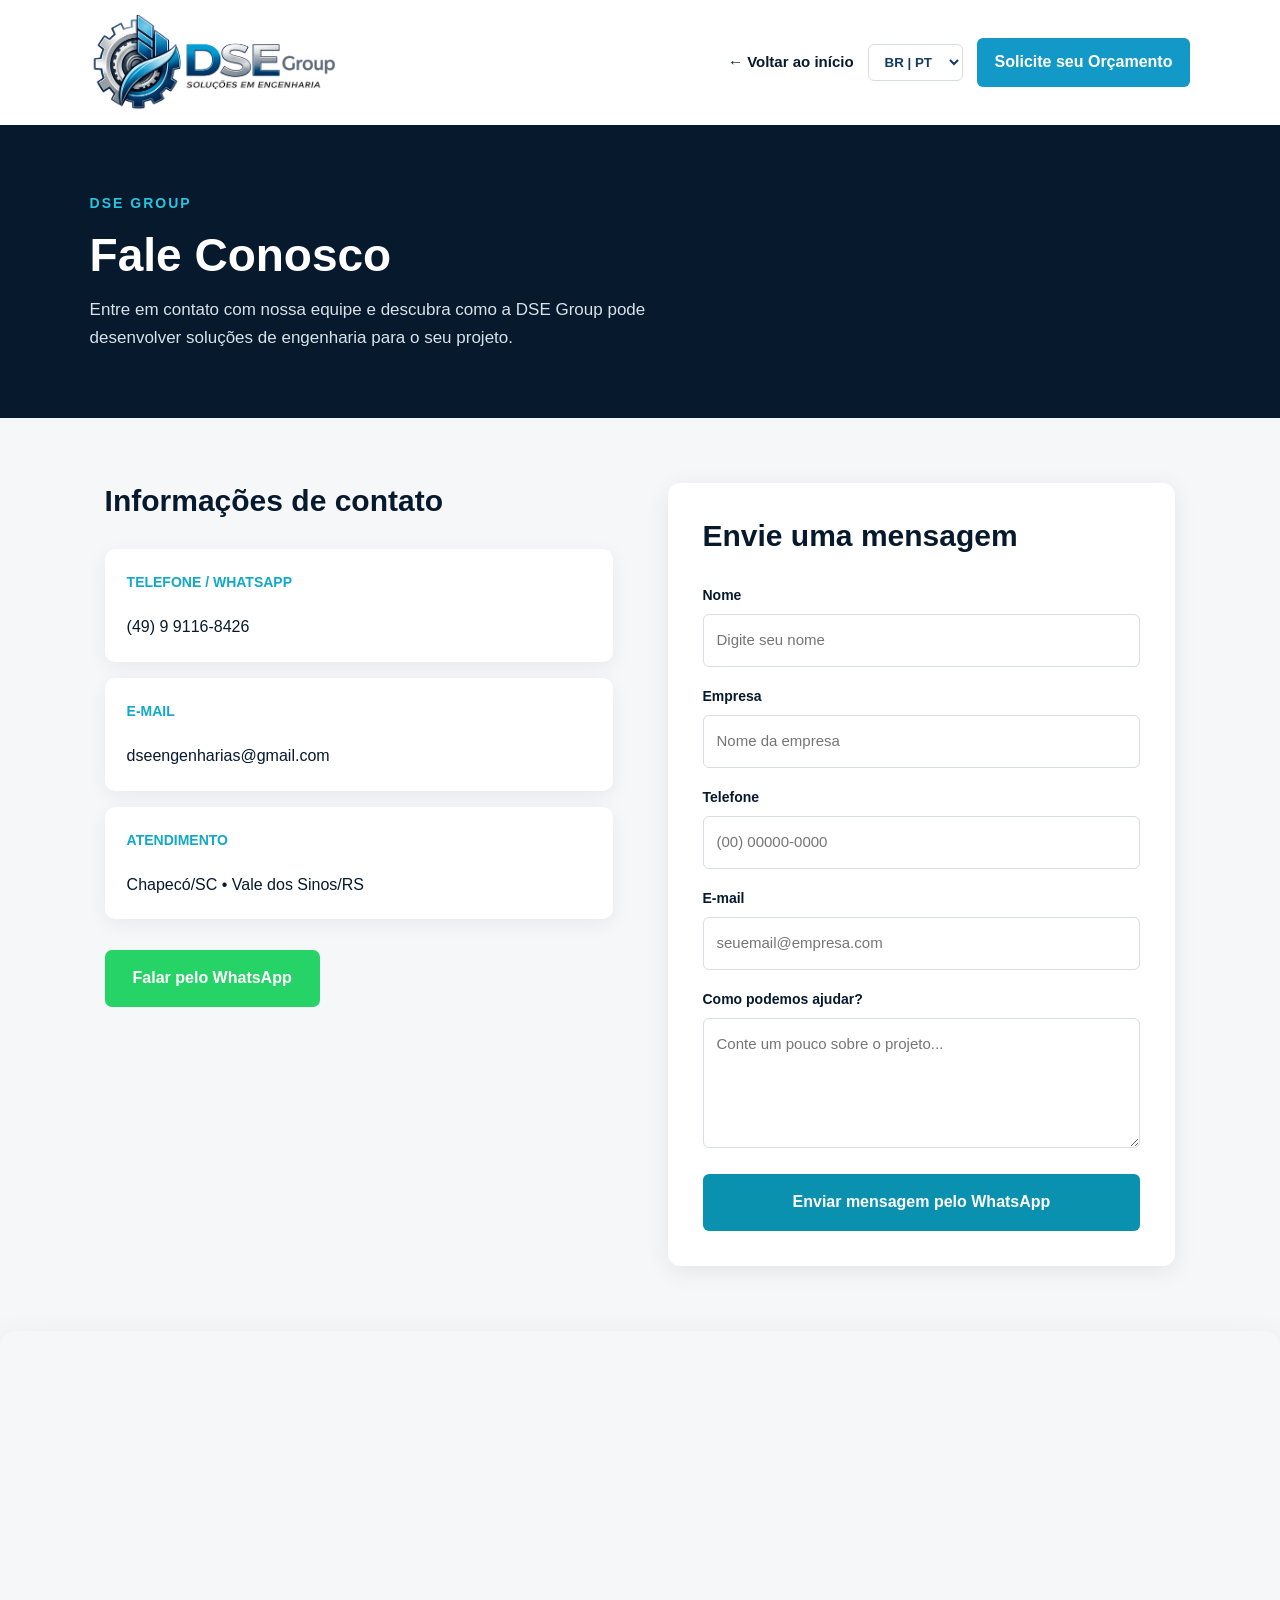
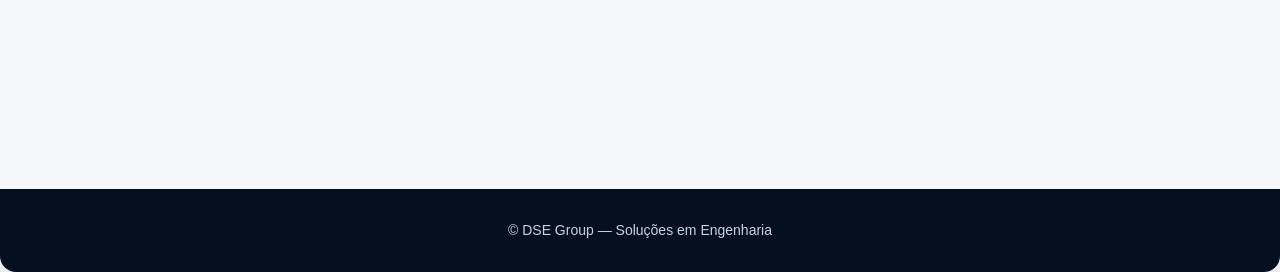
<file: contato.html>
<!DOCTYPE html>
<html lang="pt-BR">

<head>
  <meta charset="UTF-8">
  <meta name="viewport" content="width=device-width, initial-scale=1.0">

  <title>Fale Conosco | DSE Group</title>

  <link rel="stylesheet" href="style.css">

  <style>
    /* ==============================
       PÁGINA FALE CONOSCO
    ============================== */

    body {
      margin: 0;
      font-family: Arial, sans-serif;
      background: #f5f7f9;
      color: #07192d;
    }

    .contato-header {
      background: #ffffff;
      padding: 15px 7%;
      display: flex;
      align-items: center;
      justify-content: space-between;
      box-shadow: 0 3px 15px rgba(0,0,0,0.08);
    }

    .contato-header img {
      height: 95px;
      width: auto;
      object-fit: contain;
    }

    .voltar-site {
      text-decoration: none;
      color: #07192d;
      font-weight: bold;
      font-size: 15px;
    }

    .voltar-site:hover {
      color: #12a9c7;
    }

    .contato-hero {
      background: #07192d;
      color: white;
      padding: 65px 7%;
    }

    .contato-hero span {
      color: #28c5df;
      font-size: 14px;
      font-weight: bold;
      text-transform: uppercase;
      letter-spacing: 2px;
    }

    .contato-hero h1 {
      font-size: 46px;
      margin: 12px 0;
    }

    .contato-hero p {
      max-width: 650px;
      line-height: 1.7;
      color: #d8e2ea;
      font-size: 17px;
    }

    .contato-area {
      padding: 65px 7%;
      display: grid;
      grid-template-columns: 1fr 1fr;
      gap: 55px;
      max-width: 1250px;
      margin: auto;
    }

    .dados-contato h2,
    .formulario-contato h2 {
      font-size: 30px;
      margin-top: 0;
      margin-bottom: 30px;
    }

    .info-contato {
      background: white;
      padding: 22px;
      margin-bottom: 16px;
      border-radius: 10px;
      box-shadow: 0 5px 20px rgba(0,0,0,0.06);
    }

    .info-contato strong {
      display: block;
      color: #12a9c7;
      margin-bottom: 7px;
      font-size: 14px;
      text-transform: uppercase;
    }

    .info-contato p,
    .info-contato a {
      margin: 0;
      color: #07192d;
      text-decoration: none;
      line-height: 1.6;
    }

    .botao-whatsapp {
      display: inline-block;
      margin-top: 15px;
      padding: 15px 28px;
      background: #25d366;
      color: white;
      text-decoration: none;
      border-radius: 7px;
      font-weight: bold;
    }

    .formulario-contato {
      background: white;
      padding: 35px;
      border-radius: 12px;
      box-shadow: 0 5px 25px rgba(0,0,0,0.08);
    }

    .campo {
      margin-bottom: 18px;
    }

    .campo label {
      display: block;
      font-weight: bold;
      margin-bottom: 7px;
      font-size: 14px;
    }

    .campo input,
    .campo textarea {
      width: 100%;
      box-sizing: border-box;
      padding: 13px;
      border: 1px solid #d7dde2;
      border-radius: 6px;
      font-size: 15px;
      font-family: Arial, sans-serif;
    }

    .campo textarea {
      min-height: 130px;
      resize: vertical;
    }

    .botao-enviar {
      width: 100%;
      border: none;
      background: #0b91b0;
      color: white;
      padding: 15px;
      border-radius: 6px;
      font-size: 16px;
      font-weight: bold;
      cursor: pointer;
    }

    .botao-enviar:hover {
      background: #087a95;
    }

    .contato-footer {
      background: #04101f;
      color: #c8d3dd;
      text-align: center;
      padding: 30px 20px;
      font-size: 14px;
    }

    @media (max-width: 800px) {
      .contato-area {
        grid-template-columns: 1fr;
      }

      .contato-hero h1 {
        font-size: 34px;
      }

      .contato-header img {
        height: 70px;
      }
    }
  </style>
</head>

<body>

  <!-- CABEÇALHO -->
  <header class="contato-header">

    <a href="index.html">
      <img src="logo-dse-header.png" alt="DSE Group">
    </a>
    <div class="header-acoes">

      <a href="index.html" class="voltar-site">
        ← Voltar ao início
      </a>
    
      <select class="seletor-idioma" onchange="window.location.href=this.value;">
        <option value="contato.html">BR | PT</option>
        <option value="en/contato.html">US | EN</option>
      </select>
    
      <a href="#formContato" class="botao-orcamento">
        Solicite seu Orçamento
      </a>
    
    </div>
  
  </header>


  <!-- APRESENTAÇÃO -->
  <section class="contato-hero">

    <span>DSE Group</span>

    <h1>Fale Conosco</h1>

    <p>
      Entre em contato com nossa equipe e descubra como a DSE Group
      pode desenvolver soluções de engenharia para o seu projeto.
    </p>

  </section>


  <!-- CONTATO -->
  <main class="contato-area">

    <!-- INFORMAÇÕES -->
    <section class="dados-contato">

      <h2>Informações de contato</h2>

      <div class="info-contato">
        <strong>Telefone / WhatsApp</strong>
        <p>(49) 9 9116-8426</p>
      </div>

      <div class="info-contato">
        <strong>E-mail</strong>
        <a href="mailto:dseengenharias@gmail.com">
          dseengenharias@gmail.com
        </a>
      </div>

      <div class="info-contato">
        <strong>Atendimento</strong>
        <p>Chapecó/SC • Vale dos Sinos/RS</p>
      </div>

      <a
        class="botao-whatsapp"
        href="https://wa.me/5549991168426"
        target="_blank"
      >
        Falar pelo WhatsApp
      </a>

    </section>


    <!-- FORMULÁRIO -->
    <section class="formulario-contato">

      <h2>Envie uma mensagem</h2>

      <form id="formContato">

        <div class="campo">
          <label for="nome">Nome</label>
          <input
            type="text"
            id="nome"
            placeholder="Digite seu nome"
            required
          >
        </div>

        <div class="campo">
          <label for="empresa">Empresa</label>
          <input
            type="text"
            id="empresa"
            placeholder="Nome da empresa"
          >
        </div>

        <div class="campo">
          <label for="telefone">Telefone</label>
          <input
            type="tel"
            id="telefone"
            placeholder="(00) 00000-0000"
          >
        </div>

        <div class="campo">
          <label for="email">E-mail</label>
          <input
            type="email"
            id="email"
            placeholder="seuemail@empresa.com"
          >
        </div>

        <div class="campo">
          <label for="mensagem">Como podemos ajudar?</label>
          <textarea
            id="mensagem"
            placeholder="Conte um pouco sobre o projeto..."
            required
          ></textarea>
        </div>

        <button class="botao-enviar" type="submit">
          Enviar mensagem pelo WhatsApp
        </button>

      </form>

    </section>

  </main>

</div>

<div class="mapa">
  <iframe
    title="Localização da DSE Group em Chapecó"
    src="https://www.google.com/maps?q=Rua%20Pedro%20Oliveira%20Mendes%2021D%20Chapec%C3%B3%20SC&output=embed"
    loading="lazy"
    referrerpolicy="no-referrer-when-downgrade"
  ></iframe>

  <!-- RODAPÉ -->
  <footer class="contato-footer">
    © DSE Group — Soluções em Engenharia
  </footer>


  <script>
    document
      .getElementById("formContato")
      .addEventListener("submit", function(event) {

        event.preventDefault();

        const nome =
          document.getElementById("nome").value;

        const empresa =
          document.getElementById("empresa").value;

        const telefone =
          document.getElementById("telefone").value;

        const email =
          document.getElementById("email").value;

        const mensagem =
          document.getElementById("mensagem").value;

        const texto =
          "Olá, DSE Group!" +
          "\n\nNome: " + nome +
          "\nEmpresa: " + empresa +
          "\nTelefone: " + telefone +
          "\nE-mail: " + email +
          "\n\nMensagem:\n" + mensagem;

        const link =
          "https://wa.me/5549991168426?text=" +
          encodeURIComponent(texto);

        window.open(link, "_blank");

      });
  </script>

</body>
</html>
</file>
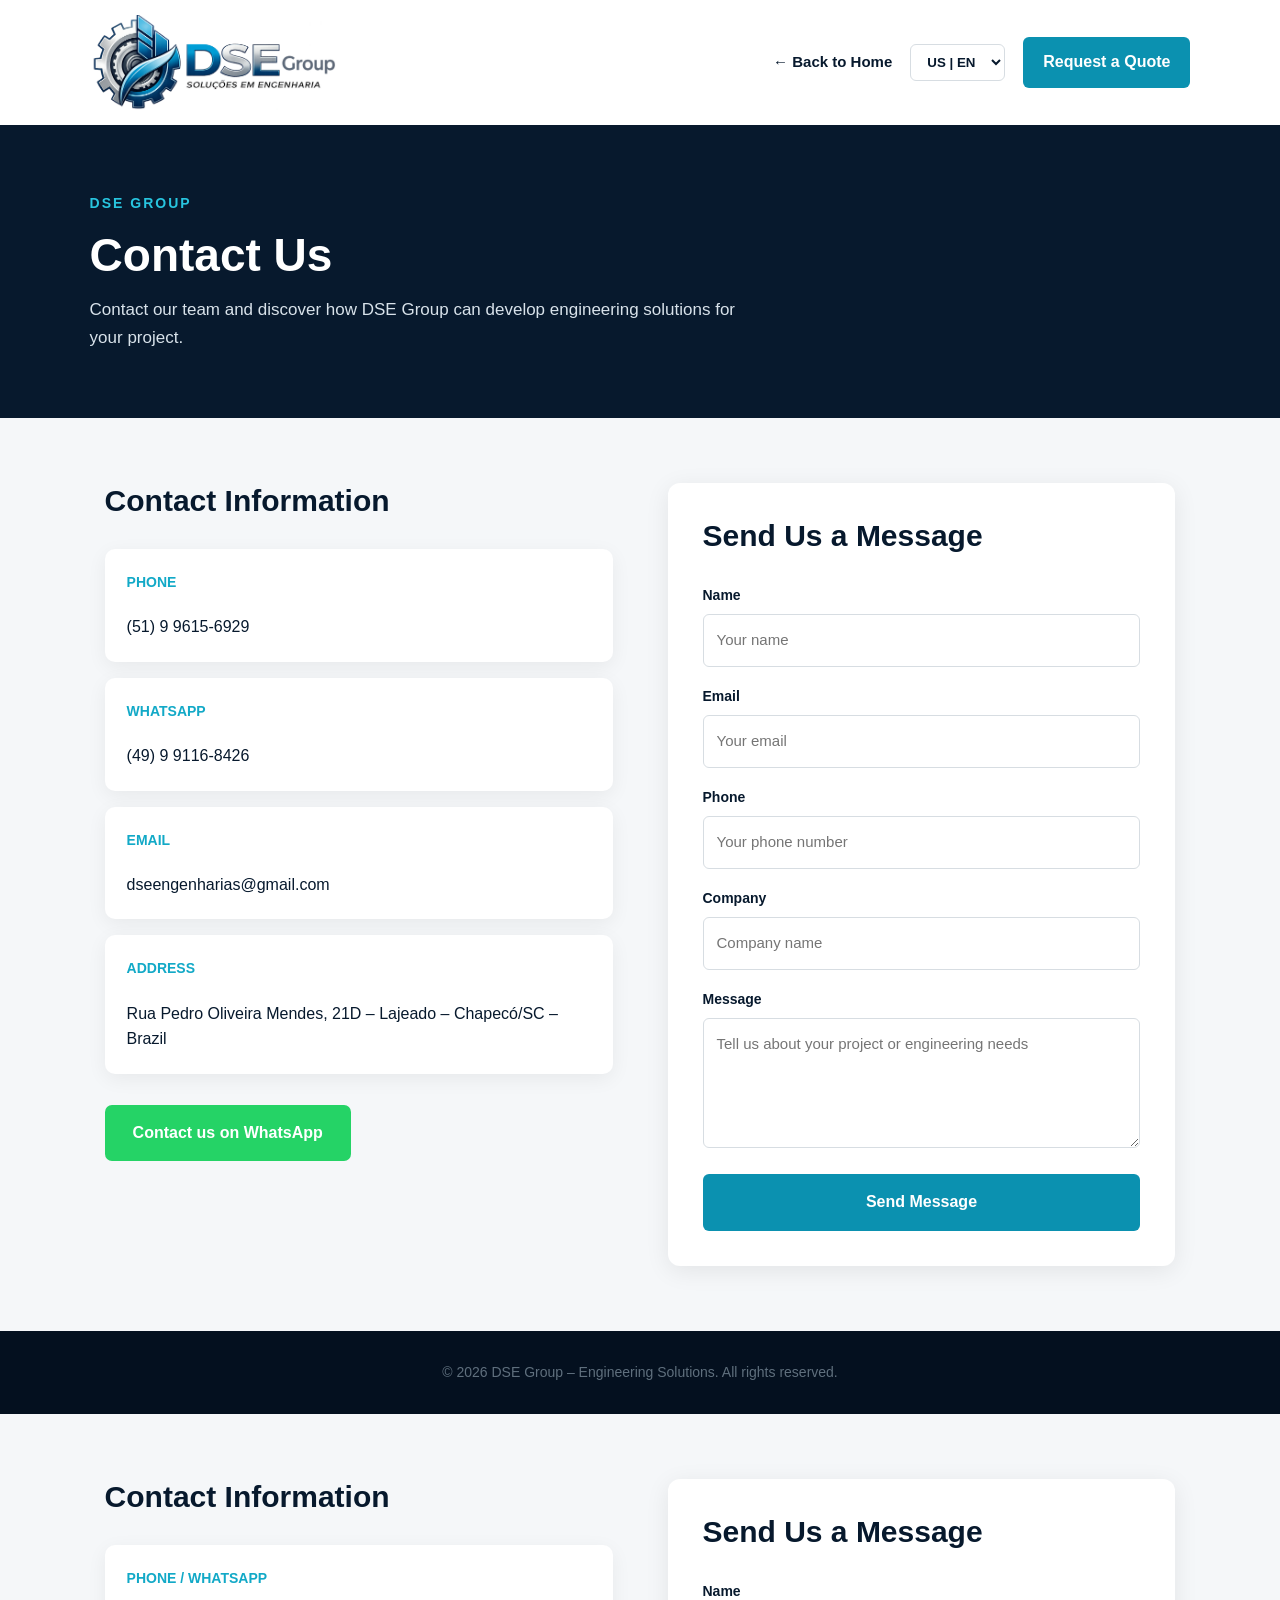
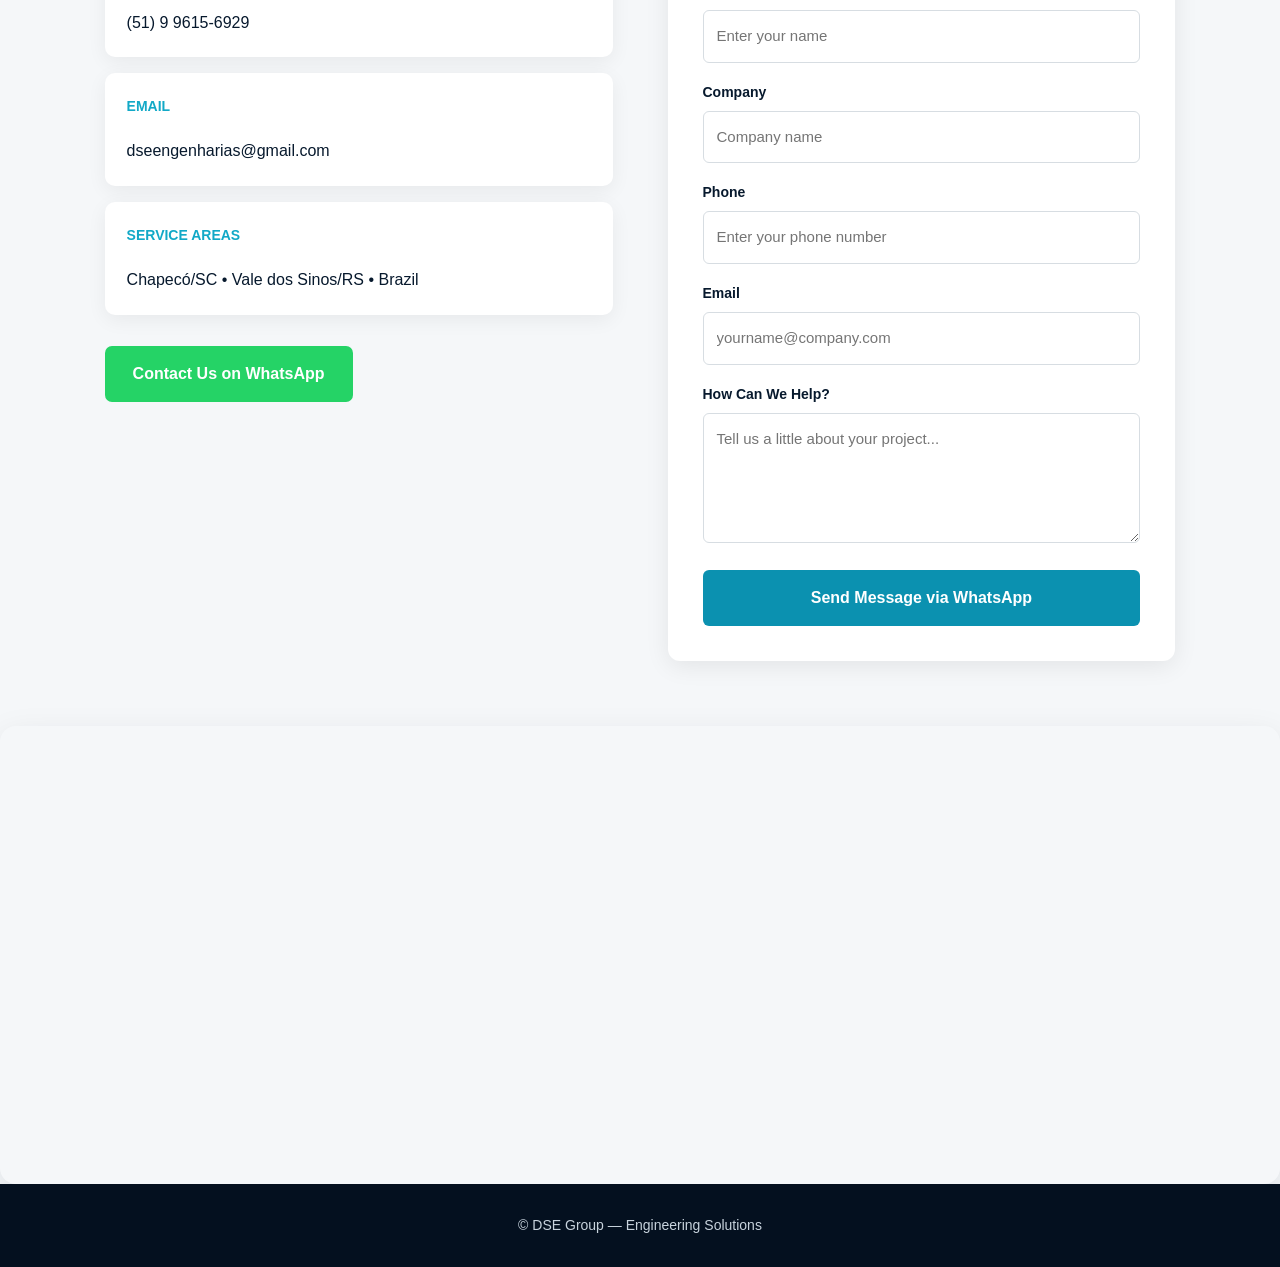
<file: en/contato.html>
<!DOCTYPE html>
<html lang="en">

<head>
  <meta charset="UTF-8">
  <meta name="viewport" content="width=device-width, initial-scale=1.0">

  <title>Contact Us | DSE Group</title>

  <link rel="stylesheet" href="../style.css">

  <style>
    /* ==============================
       CONTACT PAGE
    ============================== */

    body {
      margin: 0;
      font-family: Arial, sans-serif;
      background: #f5f7f9;
      color: #07192d;
    }

    .contato-header {
      background: #ffffff;
      padding: 15px 7%;
      display: flex;
      align-items: center;
      justify-content: space-between;
      box-shadow: 0 3px 15px rgba(0,0,0,0.08);
    }

    .contato-header img {
      height: 95px;
      width: auto;
      object-fit: contain;
    }

    .header-acoes {
      display: flex;
      align-items: center;
      gap: 18px;
    }

    .voltar-site {
      text-decoration: none;
      color: #07192d;
      font-weight: bold;
      font-size: 15px;
    }

    .voltar-site:hover {
      color: #12a9c7;
    }

    .seletor-idioma {
      padding: 9px 12px;
      border: 1px solid #d7dde2;
      border-radius: 6px;
      background: #ffffff;
      color: #07192d;
      font-weight: bold;
      cursor: pointer;
    }

    .botao-orcamento {
      display: inline-block;
      padding: 12px 20px;
      background: #0b91b0;
      color: #ffffff;
      text-decoration: none;
      border-radius: 6px;
      font-weight: bold;
      transition: 0.3s;
    }

    .botao-orcamento:hover {
      background: #087a95;
    }

    .contato-hero {
      background: #07192d;
      color: white;
      padding: 65px 7%;
    }

    .contato-hero span {
      color: #28c5df;
      font-size: 14px;
      font-weight: bold;
      text-transform: uppercase;
      letter-spacing: 2px;
    }

    .contato-hero h1 {
      font-size: 46px;
      margin: 12px 0;
    }

    .contato-hero p {
      max-width: 650px;
      line-height: 1.7;
      color: #d8e2ea;
      font-size: 17px;
    }

    .contato-area {
      padding: 65px 7%;
      display: grid;
      grid-template-columns: 1fr 1fr;
      gap: 55px;
      max-width: 1250px;
      margin: auto;
    }

    .dados-contato h2,
    .formulario-contato h2 {
      font-size: 30px;
      margin-top: 0;
      margin-bottom: 30px;
    }

    .info-contato {
      background: white;
      padding: 22px;
      margin-bottom: 16px;
      border-radius: 10px;
      box-shadow: 0 5px 20px rgba(0,0,0,0.06);
    }

    .info-contato strong {
      display: block;
      color: #12a9c7;
      margin-bottom: 7px;
      font-size: 14px;
      text-transform: uppercase;
    }

    .info-contato p,
    .info-contato a {
      margin: 0;
      color: #07192d;
      text-decoration: none;
      line-height: 1.6;
    }

    .botao-whatsapp {
      display: inline-block;
      margin-top: 15px;
      padding: 15px 28px;
      background: #25d366;
      color: white;
      text-decoration: none;
      border-radius: 7px;
      font-weight: bold;
    }

    .formulario-contato {
      background: white;
      padding: 35px;
      border-radius: 12px;
      box-shadow: 0 5px 25px rgba(0,0,0,0.08);
    }

    .campo {
      margin-bottom: 18px;
    }

    .campo label {
      display: block;
      font-weight: bold;
      margin-bottom: 7px;
      font-size: 14px;
    }

    .campo input,
    .campo textarea {
      width: 100%;
      box-sizing: border-box;
      padding: 13px;
      border: 1px solid #d7dde2;
      border-radius: 6px;
      font-size: 15px;
      font-family: Arial, sans-serif;
    }

    .campo textarea {
      min-height: 130px;
      resize: vertical;
    }

    .botao-enviar {
      width: 100%;
      border: none;
      background: #0b91b0;
      color: white;
      padding: 15px;
      border-radius: 6px;
      font-size: 16px;
      font-weight: bold;
      cursor: pointer;
    }

    .botao-enviar:hover {
      background: #087a95;
    }

    .contato-footer {
      background: #04101f;
      color: #c8d3dd;
      text-align: center;
      padding: 30px 20px;
      font-size: 14px;
    }

    @media (max-width: 800px) {
      .contato-area {
        grid-template-columns: 1fr;
      }

      .contato-hero h1 {
        font-size: 34px;
      }

      .contato-header img {
        height: 70px;
      }

      .header-acoes {
        gap: 8px;
        flex-wrap: wrap;
        justify-content: flex-end;
      }

      .botao-orcamento {
        padding: 10px 14px;
        font-size: 13px;
      }
    }
  </style>
</head>

<body>

  <!-- HEADER -->
  <header class="contato-header">

    <a href="index.html">
      <img src="../logo-dse-header.png" alt="DSE Group">
    </a>

    <div class="header-acoes">

      <a href="index.html" class="voltar-site">
        ← Back to Home
      </a>

      <select
        class="seletor-idioma"
        onchange="window.location.href=this.value;"
      >
        <option value="../contato.html">BR | PT</option>
        <option value="contato.html" selected>US | EN</option>
      </select>

      <a href="#formContato" class="botao-orcamento">
        Request a Quote
      </a>

    </div>

  </header>


  <!-- INTRODUCTION -->
  <section class="contato-hero">

    <span>DSE Group</span>

    <h1>Contact Us</h1>

    <p>
      Contact our team and discover how DSE Group can develop
      engineering solutions for your project.
    </p>

  </section>


  <!-- CONTACT AREA -->
  <section class="contato-area">

    <div class="dados-contato">

      <h2>Contact Information</h2>

      <div class="info-contato">
        <strong>Phone</strong>

        <a href="tel:+5551996156929">
          (51) 9 9615-6929
        </a>
      </div>

      <div class="info-contato">
        <strong>WhatsApp</strong>

        <a
          href="https://wa.me/5549991168426"
          target="_blank"
          rel="noopener noreferrer"
        >
          (49) 9 9116-8426
        </a>
      </div>

      <div class="info-contato">
        <strong>Email</strong>

        <a href="mailto:dseengenharias@gmail.com">
          dseengenharias@gmail.com
        </a>
      </div>

      <div class="info-contato">
        <strong>Address</strong>

        <p>
          Rua Pedro Oliveira Mendes, 21D – Lajeado – Chapecó/SC – Brazil
        </p>
      </div>

      <a
        class="botao-whatsapp"
        href="https://wa.me/5549991168426?text=Hello!%20I%20would%20like%20to%20learn%20more%20about%20DSE%20Group%20engineering%20solutions."
        target="_blank"
        rel="noopener noreferrer"
      >
        Contact us on WhatsApp
      </a>

    </div>


    <!-- FORM -->
    <div class="formulario-contato" id="formContato">

      <h2>Send Us a Message</h2>

      <form>

        <div class="campo">
          <label for="nome">Name</label>

          <input
            type="text"
            id="nome"
            name="nome"
            placeholder="Your name"
            required
          >
        </div>

        <div class="campo">
          <label for="email">Email</label>

          <input
            type="email"
            id="email"
            name="email"
            placeholder="Your email"
            required
          >
        </div>

        <div class="campo">
          <label for="telefone">Phone</label>

          <input
            type="tel"
            id="telefone"
            name="telefone"
            placeholder="Your phone number"
          >
        </div>

        <div class="campo">
          <label for="empresa">Company</label>

          <input
            type="text"
            id="empresa"
            name="empresa"
            placeholder="Company name"
          >
        </div>

        <div class="campo">
          <label for="mensagem">Message</label>

          <textarea
            id="mensagem"
            name="mensagem"
            placeholder="Tell us about your project or engineering needs"
            required
          ></textarea>
        </div>

        <button type="submit" class="botao-enviar">
          Send Message
        </button>

      </form>

    </div>

  </section>


  <!-- FOOTER -->
  <footer class="contato-footer">

    <p>
      © 2026 DSE Group – Engineering Solutions.
      All rights reserved.
    </p>

  </footer>

</body>
</html>

  <!-- CONTACT -->
<main class="contato-area">

  <!-- CONTACT INFORMATION -->
  <section class="dados-contato">

    <h2>Contact Information</h2>

    <div class="info-contato">
      <strong>Phone / WhatsApp</strong>
      <p>(51) 9 9615-6929</p>
    </div>

    <div class="info-contato">
      <strong>Email</strong>
      <a href="mailto:dseengenharias@gmail.com">
        dseengenharias@gmail.com
      </a>
    </div>

    <div class="info-contato">
      <strong>Service Areas</strong>
      <p>Chapecó/SC • Vale dos Sinos/RS • Brazil</p>
    </div>

    <a
      class="botao-whatsapp"
      href="https://wa.me/5551996156929"
      target="_blank"
    >
      Contact Us on WhatsApp
    </a>

  </section>


  <!-- FORM -->
  <section class="formulario-contato">

    <h2>Send Us a Message</h2>

    <form id="formContato">

      <div class="campo">
        <label for="nome">Name</label>
        <input
          type="text"
          id="nome"
          placeholder="Enter your name"
          required
        >
      </div>

      <div class="campo">
        <label for="empresa">Company</label>
        <input
          type="text"
          id="empresa"
          placeholder="Company name"
        >
      </div>

      <div class="campo">
        <label for="telefone">Phone</label>
        <input
          type="tel"
          id="telefone"
          placeholder="Enter your phone number"
        >
      </div>

      <div class="campo">
        <label for="email">Email</label>
        <input
          type="email"
          id="email"
          placeholder="yourname@company.com"
        >
      </div>

      <div class="campo">
        <label for="mensagem">How Can We Help?</label>
        <textarea
          id="mensagem"
          placeholder="Tell us a little about your project..."
          required
        ></textarea>
      </div>

      <button class="botao-enviar" type="submit">
        Send Message via WhatsApp
      </button>

    </form>

  </section>

</main>

<div class="mapa">
  <iframe
    title="DSE Group Location in Chapecó"
    src="https://www.google.com/maps?q=Rua%20Pedro%20Oliveira%20Mendes%2021D%20Chapec%C3%B3%20SC&output=embed"
    loading="lazy"
    referrerpolicy="no-referrer-when-downgrade"
  ></iframe>
</div>

<!-- FOOTER -->
<footer class="contato-footer">
  © DSE Group — Engineering Solutions
</footer>


<script>
  document
    .getElementById("formContato")
    .addEventListener("submit", function(event) {

      event.preventDefault();

      const nome =
        document.getElementById("nome").value;

      const empresa =
        document.getElementById("empresa").value;

      const telefone =
        document.getElementById("telefone").value;

      const email =
        document.getElementById("email").value;

      const mensagem =
        document.getElementById("mensagem").value;

      const texto =
        "Hello, DSE Group!" +
        "\n\nName: " + nome +
        "\nCompany: " + empresa +
        "\nPhone: " + telefone +
        "\nEmail: " + email +
        "\n\nMessage:\n" + mensagem;

      const link =
        "https://wa.me/5551996156929?text=" +
        encodeURIComponent(texto);

      window.open(link, "_blank");

    });
</script>

</body>
</html>
</file>
<file: style.css>
/* =========================
   CONFIGURAÇÕES GERAIS
========================= */

:root {
    --azul-escuro: #07192d;
    --azul-medio: #0d4f8b;
    --azul-claro: #008fca;
    --azul-destaque: #00a8e8;
    --branco: #ffffff;
    --cinza-claro: #f3f6f9;
    --cinza-medio: #d9e2ea;
    --texto: #1b2b3a;
    --texto-claro: #5f6f7d;
    --sombra: 0 12px 35px rgba(7, 25, 45, 0.1);
    --borda: 1px solid rgba(13, 79, 139, 0.13);
}

* {
    margin: 0;
    padding: 0;
    box-sizing: border-box;
}

html {
    scroll-behavior: smooth;
    scroll-padding-top: 105px;
}

body {
    font-family: Arial, Helvetica, sans-serif;
    background: var(--cinza-claro);
    color: var(--texto);
    line-height: 1.65;
    overflow-x: hidden;
}

img,
video {
    max-width: 100%;
    display: block;
}

a {
    color: inherit;
}

ul {
    list-style: none;
}

button,
input,
textarea {
    font: inherit;
}

.container {
    width: min(1180px, 86%);
    margin: 0 auto;
}

.section {
    padding: 95px 0;
}

.section-heading {
    max-width: 760px;
    margin-bottom: 45px;
}

.section-heading h2 {
    margin-bottom: 15px;
}

.section-heading p {
    color: var(--texto-claro);
    font-size: 1.05rem;
}

.subtitulo,
.tag {
    display: inline-block;
    margin-bottom: 14px;
    color: var(--azul-destaque);
    font-size: 0.86rem;
    font-weight: 800;
    text-transform: uppercase;
    letter-spacing: 1.7px;
}

h1,
h2,
h3 {
    line-height: 1.2;
}

h2 {
    color: var(--azul-escuro);
    font-size: clamp(2rem, 4vw, 2.8rem);
    margin-bottom: 24px;
}

p {
    color: var(--texto-claro);
}

.grid {
    display: grid;
    gap: 24px;
}

/* =========================
   BARRA SUPERIOR
========================= */

.topo-info {
    min-height: 40px;
    padding: 9px 7%;
    background: var(--azul-medio);
    color: var(--branco);
    display: flex;
    justify-content: center;
    align-items: center;
    gap: 38px;
    flex-wrap: wrap;
    font-size: 0.86rem;
}

.topo-info a {
    color: var(--branco);
    text-decoration: none;
    transition: opacity 0.25s ease;
}

.topo-info a:hover {
    opacity: 0.75;
}

/* =========================
   CABEÇALHO
========================= */

.header {
    min-height: 80px;
    padding: 4px 5%;
    background: rgba(255, 255, 255, 0.97);
    display: flex;
    align-items: center;
    justify-content: space-between;
    gap: 35px;
    position: sticky;
    top: 0;
    z-index: 1000;
    box-shadow: 0 4px 22px rgba(7, 25, 45, 0.08);
    backdrop-filter: blur(12px);
}

.logo-link {
    display: flex;
    align-items: center;
    flex-shrink: 0;
}

.logo {
    width: auto;
    height: 80px;
    object-fit: contain;
}

.menu {
    display: flex;
    align-items: center;
    justify-content: flex-end;
    gap: 25px;
}

.menu a {
    color: var(--texto);
    text-decoration: none;
    font-size: 0.92rem;
    font-weight: 700;
    position: relative;
    transition: color 0.25s ease;
}

/* IDIOMA */
.idioma-menu {
    position: relative;
    display: flex;
    align-items: center;
}

.idioma-btn {
    background: #f2f3f4;
    color: #07192d;
    border: none;
    padding: 11px 16px;
    border-radius: 4px;
    font-weight: 700;
    cursor: pointer;
    font-size: 14px;
    min-width: 88px;
}

.idioma-opcoes {
    display: none;
    position: absolute;
    top: calc(100% + 6px);
    right: 0;
    width: 185px;
    padding: 10px 0;
    background: #ffffff;
    border-radius: 6px;
    box-shadow: 0 10px 30px rgba(7, 25, 45, 0.16);
    z-index: 2000;
}

.idioma-opcoes a {
    display: block;
    padding: 11px 18px;
    color: #07192d;
    text-decoration: none;
    font-size: 14px;
    font-weight: 600;
    white-space: nowrap;
}

.idioma-opcoes a::after {
    display: none;
}

.idioma-opcoes a:hover {
    background: #f2f3f4;
    color: #12a9c7;
}

.idioma-menu:hover .idioma-opcoes,
.idioma-menu:focus-within .idioma-opcoes {
    display: block;
}

/* BOTÃO SOLICITAR ORÇAMENTO */
.btn-orcamento {
    background: #12a9c7;
    color: white !important;
    padding: 11px 18px;
    border-radius: 6px;
    font-weight: 700;
    white-space: nowrap;
    transition: 0.25s ease;
}

.btn-orcamento:hover {
    background: #07192d;
    color: white !important;
}

.menu a::after {
    content: "";
    width: 0;
    height: 2px;
    background: var(--azul-destaque);
    position: absolute;
    left: 0;
    bottom: -7px;
    transition: width 0.25s ease;
}

.menu a:hover {
    color: var(--azul-claro);
}

.menu a:hover::after {
    width: 100%;
}

.menu-toggle {
    display: none;
    border: 0;
    background: transparent;
    color: var(--azul-escuro);
    font-size: 2rem;
    cursor: pointer;
}

/* =========================
   BANNER PRINCIPAL
========================= */

.hero {
    min-height: calc(100vh - 124px);
    padding: 90px 8%;
    position: relative;
    display: flex;
    align-items: center;
    background:
        linear-gradient(
            90deg,
            rgba(4, 16, 31, 0.96) 0%,
            rgba(4, 19, 37, 0.9) 48%,
            rgba(4, 19, 37, 0.65) 100%
        ),
        url("fundo-industrial.jpg") center / cover no-repeat;
}

.hero-overlay {
    position: absolute;
    inset: 0;
    background:
        linear-gradient(
            180deg,
            rgba(0, 168, 232, 0.05),
            rgba(7, 25, 45, 0.2)
        );
}

.hero-content {
    width: 100%;
    max-width: 820px;
    position: relative;
    z-index: 2;
    animation: aparecer 0.85s ease;
}

.hero h1 {
    max-width: 760px;
    margin-bottom: 24px;
    color: var(--branco);
    font-size: clamp(2.8rem, 6vw, 4.7rem);
}

.hero p {
    max-width: 760px;
    margin-bottom: 34px;
    color: #d9e7f1;
    font-size: clamp(1rem, 2vw, 1.25rem);
}

.hero-buttons {
    display: flex;
    align-items: center;
    gap: 15px;
    flex-wrap: wrap;
}

/* =========================
   BOTÕES
========================= */

.btn,
.btn-outline {
    min-height: 52px;
    padding: 14px 27px;
    border-radius: 7px;
    display: inline-flex;
    align-items: center;
    justify-content: center;
    text-decoration: none;
    font-weight: 800;
    transition:
        transform 0.25s ease,
        box-shadow 0.25s ease,
        background 0.25s ease;
}

.btn {
    background: var(--azul-destaque);
    color: var(--branco);
    border: 2px solid var(--azul-destaque);
}

.btn-outline {
    border: 2px solid var(--azul-destaque);
    color: var(--branco);
    background: transparent;
}

.btn:hover,
.btn-outline:hover {
    transform: translateY(-3px);
    box-shadow: 0 12px 28px rgba(0, 168, 232, 0.27);
}

.btn-outline:hover {
    background: var(--azul-destaque);
}

/* =========================
   APRESENTAÇÃO
========================= */

.apresentacao {
    background: var(--branco);
}

.apresentacao-grid {
    display: grid;
    grid-template-columns: 1.2fr 0.8fr;
    gap: 70px;
    align-items: center;
}

.apresentacao-texto p {
    margin-bottom: 17px;
    font-size: 1.05rem;
}

.apresentacao-destaques {
    display: grid;
    gap: 18px;
}

.destaque {
    padding: 25px 28px;
    border-radius: 12px;
    border-left: 5px solid var(--azul-destaque);
    background: var(--cinza-claro);
    box-shadow: 0 6px 20px rgba(7, 25, 45, 0.06);
}

.destaque strong {
    display: block;
    margin-bottom: 5px;
    color: var(--azul-medio);
    font-size: 1.2rem;
}

.destaque span {
    color: var(--texto-claro);
}

/* =========================
   SOBRE
========================= */

.sobre {
    background: #edf3f7;
}

.sobre-grid {
    display: grid;
    grid-template-columns: 1.2fr 0.8fr;
    gap: 60px;
    align-items: start;
}

.sobre-texto h3 {
    margin-bottom: 20px;
    color: var(--azul-medio);
    font-size: 1.5rem;
}

.sobre-texto p {
    margin-bottom: 17px;
    font-size: 1.02rem;
}

.sobre-dados {
    display: grid;
    grid-template-columns: repeat(2, 1fr);
    gap: 18px;
}

.numero-card {
    min-height: 170px;
    padding: 25px 20px;
    border-radius: 14px;
    background: var(--branco);
    box-shadow: var(--sombra);
    border-top: 4px solid var(--azul-destaque);
    display: flex;
    flex-direction: column;
    justify-content: center;
}

.numero-card strong {
    display: block;
    margin-bottom: 9px;
    color: var(--azul-medio);
    font-size: 1.75rem;
    line-height: 1.1;
}

.numero-card span {
    color: var(--texto-claro);
}

/* =========================
   VÍDEO
========================= */

.video-dse {
    background: var(--azul-escuro);
}

.video-grid {
    display: grid;
    grid-template-columns: 1fr 0.75fr;
    gap: 70px;
    align-items: center;
}

.video-dse h2 {
    color: var(--branco);
}

.video-dse p {
    margin-bottom: 16px;
    color: #ccd9e4;
    font-size: 1.03rem;
}

.video-wrapper {
    display: flex;
    justify-content: center;
}

.video-wrapper video {
    width: min(100%, 410px);
    max-height: 600px;
    border-radius: 18px;
    object-fit: cover;
    box-shadow: 0 18px 50px rgba(0, 0, 0, 0.32);
    border: 3px solid rgba(0, 168, 232, 0.35);
}

/* =========================
   SERVIÇOS
========================= */

.servicos {
    background: var(--branco);
}

.servicos-grid {
    grid-template-columns: repeat(3, minmax(0, 1fr));
}

.card {
    padding: 30px;
    border: var(--borda);
    border-radius: 14px;
    background: var(--branco);
    box-shadow: 0 8px 26px rgba(7, 25, 45, 0.07);
    transition:
        transform 0.28s ease,
        box-shadow 0.28s ease,
        border-color 0.28s ease;
}

.card:hover {
    transform: translateY(-7px);
    border-color: rgba(0, 168, 232, 0.55);
    box-shadow: 0 17px 38px rgba(7, 25, 45, 0.12);
}

.card-icon {
    display: inline-flex;
    width: 48px;
    height: 48px;
    margin-bottom: 18px;
    border-radius: 10px;
    background: rgba(0, 168, 232, 0.1);
    align-items: center;
    justify-content: center;
    font-size: 1.45rem;
}

.card h3 {
    margin-bottom: 14px;
    color: var(--azul-escuro);
    font-size: 1.25rem;
}

.servico-card ul {
    display: grid;
    gap: 8px;
}

.servico-card li {
    padding-left: 18px;
    color: var(--texto-claro);
    position: relative;
}

.servico-card li::before {
    content: "•";
    color: var(--azul-destaque);
    font-weight: 900;
    position: absolute;
    left: 0;
}

/* =========================
   PRINCÍPIOS
========================= */

.principios {
    background: var(--cinza-claro);
}

.principios-grid {
    grid-template-columns: repeat(3, minmax(0, 1fr));
}

.principio-card p {
    font-size: 0.98rem;
}

/* =========================
   COMO TRABALHAMOS
========================= */

.processo {
    background:
        linear-gradient(
            135deg,
            rgba(7, 25, 45, 0.98),
            rgba(13, 79, 139, 0.95)
        );
}

.processo h2 {
    color: var(--branco);
}

.processo-grid {
    display: grid;
    grid-template-columns: repeat(4, 1fr);
    gap: 22px;
}

.processo-card {
    min-height: 260px;
    padding: 28px;
    border-radius: 14px;
    background: rgba(255, 255, 255, 0.08);
    border: 1px solid rgba(255, 255, 255, 0.15);
    backdrop-filter: blur(6px);
}

.processo-card span {
    display: block;
    margin-bottom: 30px;
    color: var(--azul-destaque);
    font-size: 2.4rem;
    font-weight: 900;
}

.processo-card h3 {
    margin-bottom: 13px;
    color: var(--branco);
    font-size: 1.3rem;
}

.processo-card p {
    color: #d7e5ef;
}

/* =========================
   DIFERENCIAIS
========================= */

.diferenciais {
    background: var(--branco);
}

.pequenas {
    grid-template-columns: repeat(3, minmax(0, 1fr));
}

.pequenas .card {
    text-align: left;
}

.pequenas .card h3 {
    color: var(--azul-medio);
}

/* =========================
   SEGMENTOS
========================= */

.segmentos {
    background: #edf3f7;
}

.segmentos-grid {
    grid-template-columns: repeat(4, minmax(0, 1fr));
}

.segmento-card {
    min-height: 135px;
    padding: 25px;
    border-radius: 12px;
    background:
        linear-gradient(
            145deg,
            var(--azul-escuro),
            var(--azul-medio)
        );
    color: var(--branco);
    display: flex;
    align-items: flex-end;
    font-size: 1.05rem;
    font-weight: 800;
    box-shadow: 0 10px 28px rgba(7, 25, 45, 0.14);
    transition: transform 0.25s ease;
}

.segmento-card:hover {
    transform: translateY(-5px);
}

/* =========================
   LIDERANÇA
========================= */

.lideranca {
    background: var(--branco);
}

.lideres {
    display: grid;
    grid-template-columns: repeat(3, minmax(0, 320px));
    justify-content: center;
    gap: 25px;
}

.lider {
    overflow: hidden;
    border-radius: 16px;
    background: var(--branco);
    border: var(--borda);
    box-shadow: var(--sombra);
}

.lider img {
    width: 100%;
    height: 230px;
    object-fit: cover;
    object-position: top center;
}

.lider-conteudo {
    padding: 28px;
}

.lider-conteudo h3 {
    margin-bottom: 5px;
    color: var(--azul-escuro);
    font-size: 1.4rem;
}

.lider-conteudo > span {
    display: block;
    margin-bottom: 14px;
    color: var(--azul-destaque);
    font-weight: 800;
}

.lider-conteudo p {
    margin-bottom: 10px;
}

.registro {
    color: var(--azul-medio) !important;
    font-weight: 800;
}

/* =========================
   PROJETOS
========================= */

.projetos {
    background: var(--cinza-claro);
}

.projetos-placeholder {
    display: grid;
    grid-template-columns: repeat(3, 1fr);
    gap: 22px;
}

.projeto-futuro {
    min-height: 190px;
    padding: 30px;
    border-radius: 14px;
    background: var(--branco);
    border: 1px dashed rgba(13, 79, 139, 0.35);
    display: flex;
    flex-direction: column;
    align-items: flex-start;
    justify-content: flex-end;
    box-shadow: 0 8px 24px rgba(7, 25, 45, 0.06);
}

.projeto-futuro span {
    margin-bottom: 35px;
    font-size: 2rem;
}

.projeto-futuro h3 {
    color: var(--azul-escuro);
}

/* =========================
   CHAMADA
========================= */

.chamada {
    padding: 75px 0;
    background:
        linear-gradient(
            135deg,
            var(--azul-medio),
            var(--azul-escuro)
        );
}

.chamada-box {
    display: grid;
    grid-template-columns: 1fr auto;
    gap: 50px;
    align-items: center;
}

.chamada h2 {
    margin-bottom: 14px;
    color: var(--branco);
}

.chamada p {
    max-width: 750px;
    color: #d5e1eb;
}

.chamada .btn {
    white-space: nowrap;
}

/* =========================
   CONTATO
========================= */

.contato {
    background: var(--branco);
}

.contato-box {
    display: grid;
    grid-template-columns: 0.9fr 1.1fr;
    gap: 55px;
    align-items: stretch;
}

.contato-texto > p {
    margin-bottom: 28px;
    font-size: 1.03rem;
}

.info-contato {
    padding: 28px;
    border-radius: 14px;
    background: var(--cinza-claro);
    display: grid;
    gap: 13px;
}

.info-contato a,
.info-contato p {
    color: var(--texto);
    text-decoration: none;
}

.info-contato a:hover {
    color: var(--azul-claro);
}

.info-contato strong {
    color: var(--azul-medio);
}

.mapa {
    min-height: 450px;
    overflow: hidden;
    border-radius: 16px;
    box-shadow: var(--sombra);
}

.mapa iframe {
    width: 100%;
    height: 100%;
    min-height: 450px;
    border: 0;
}

/* =========================
   RODAPÉ
========================= */

.footer {
    padding: 70px 0 0;
    background: #04101f;
    color: var(--branco);
}

.footer-grid {
    display: grid;
    grid-template-columns: 1.3fr 0.7fr 1fr;
    gap: 55px;
    padding-bottom: 45px;
}

.footer-logo {
    width: 190px;
    height: auto;
    margin-bottom: 20px;
    background: var(--branco);
    border-radius: 7px;
    padding: 8px;
}

.footer p,
.footer span,
.footer a {
    color: #b9c8d5;
}

.footer a {
    text-decoration: none;
}

.footer a:hover {
    color: var(--azul-destaque);
}

.footer h3 {
    margin-bottom: 18px;
    color: var(--branco);
}

.footer-links,
.footer-contato {
    display: flex;
    flex-direction: column;
    align-items: flex-start;
    gap: 10px;
}

.footer-final {
    padding: 23px 7%;
    border-top: 1px solid rgba(255, 255, 255, 0.1);
    display: flex;
    justify-content: space-between;
    gap: 20px;
    flex-wrap: wrap;
    font-size: 0.86rem;
}

/* =========================
   WHATSAPP
========================= */

.whatsapp {
    width: 62px;
    height: 62px;
    border-radius: 50%;
    position: fixed;
    right: 22px;
    bottom: 22px;
    z-index: 999;
    background: #25d366;
    color: var(--branco);
    text-decoration: none;
    display: flex;
    align-items: center;
    justify-content: center;
    font-size: 1.8rem;
    box-shadow: 0 10px 30px rgba(0, 0, 0, 0.28);
    transition:
        transform 0.25s ease,
        box-shadow 0.25s ease;
}

.whatsapp:hover {
    transform: translateY(-5px) scale(1.04);
    box-shadow: 0 14px 36px rgba(0, 0, 0, 0.34);
}

/* =========================
   ANIMAÇÕES
========================= */

@keyframes aparecer {
    from {
        opacity: 0;
        transform: translateY(25px);
    }

    to {
        opacity: 1;
        transform: translateY(0);
    }
}

/* =========================
   TABLETS
========================= */

@media (max-width: 1050px) {

    .header {
        padding-inline: 5%;
    }

    .menu {
        gap: 15px;
    }

    .menu a {
        font-size: 0.84rem;
    }

    .servicos-grid,
    .principios-grid,
    .pequenas {
        grid-template-columns: repeat(2, minmax(0, 1fr));
    }

    .processo-grid {
        grid-template-columns: repeat(2, 1fr);
    }

    .segmentos-grid {
        grid-template-columns: repeat(3, 1fr);
    }
}

/* =========================
   CELULARES
========================= */

@media (max-width: 820px) {

    html {
        scroll-padding-top: 85px;
    }

    .topo-info {
        display: none;
    }

    .header {
        min-height: 76px;
        padding: 8px 6%;
    }

    .logo {
        height: 55px;
    }

    .menu-toggle {
        display: block;
    }

    .menu {
        width: 100%;
        padding: 20px 6%;
        position: absolute;
        top: 76px;
        left: 0;
        background: var(--branco);
        box-shadow: 0 15px 25px rgba(7, 25, 45, 0.12);
        display: none;
        flex-direction: column;
        align-items: flex-start;
        gap: 18px;
    }

    .menu.ativo {
        display: flex;
    }

    .menu a {
        width: 100%;
        margin: 0;
        padding: 7px 0;
        font-size: 1rem;
    }

    .hero {
        min-height: 80vh;
        padding: 80px 7%;
        background-position: 65% center;
    }

    .hero h1 {
        font-size: clamp(2.3rem, 10vw, 3.4rem);
    }

    .hero-buttons {
        align-items: stretch;
        flex-direction: column;
    }

    .hero-buttons .btn,
    .hero-buttons .btn-outline {
        width: 100%;
    }

    .section {
        padding: 72px 0;
    }

    .container {
        width: min(88%, 680px);
    }

    .apresentacao-grid,
    .sobre-grid,
    .video-grid,
    .contato-box,
    .chamada-box {
        grid-template-columns: 1fr;
    }

    .apresentacao-grid,
    .sobre-grid,
    .video-grid,
    .contato-box {
        gap: 42px;
    }

    .sobre-dados {
        grid-template-columns: repeat(2, 1fr);
    }

    .servicos-grid,
    .principios-grid,
    .pequenas {
        grid-template-columns: 1fr;
    }

    .segmentos-grid {
        grid-template-columns: repeat(2, 1fr);
    }

    .lideres {
        grid-template-columns: 1fr;
    }

    .lider img {
        height: 420px;
    }

    .projetos-placeholder {
        grid-template-columns: 1fr;
    }

    .chamada-box {
        text-align: center;
    }

    .chamada .btn {
        width: 100%;
    }

    .footer-grid {
        grid-template-columns: 1fr;
        gap: 38px;
    }

    .footer-final {
        justify-content: center;
        text-align: center;
    }
}

/* =========================
   CELULARES MENORES
========================= */

@media (max-width: 520px) {

    .hero {
        min-height: 78vh;
        text-align: left;
    }

    .hero h1 {
        font-size: 2.45rem;
    }

    .hero p {
        font-size: 1rem;
    }

    h2 {
        font-size: 2rem;
    }

    .sobre-dados,
    .processo-grid,
    .segmentos-grid {
        grid-template-columns: 1fr;
    }

    .numero-card {
        min-height: 145px;
    }

    .processo-card {
        min-height: auto;
    }

    .lider img {
        height: 330px;
    }

    .video-wrapper video {
        max-height: 530px;
    }

    .mapa,
    .mapa iframe {
        min-height: 350px;
    }

    .whatsapp {
        width: 56px;
        height: 56px;
        right: 15px;
        bottom: 15px;
    }
}

/* ===== CABEÇALHO DA PÁGINA DE CONTATO ===== */

.header-acoes {
    display: flex;
    align-items: center;
    gap: 14px;
  }
  
  /* Voltar para página inicial */
  .voltar-site {
    color: #123b5d;
    text-decoration: none;
    font-weight: 600;
    font-size: 14px;
    transition: 0.25s ease;
  }
  
  .voltar-site:hover {
    color: #1299c7;
  }
  
  /* Seletor Português / Inglês */
  .seletor-idioma {
    padding: 9px 12px;
    border: 1px solid #d7dce1;
    border-radius: 6px;
    background: white;
    color: #123b5d;
    font-weight: 600;
    cursor: pointer;
  }
  
  /* Botão Solicite seu Orçamento */
  .botao-orcamento {
    display: inline-block;
    background: #1299c7;
    color: white !important;
    padding: 11px 18px;
    border-radius: 6px;
    text-decoration: none;
    font-weight: 700;
    white-space: nowrap;
    transition: 0.25s ease;
  }
  
  .botao-orcamento:hover {
    background: #0d7fa7;
    transform: translateY(-1px);
  }
</file>
